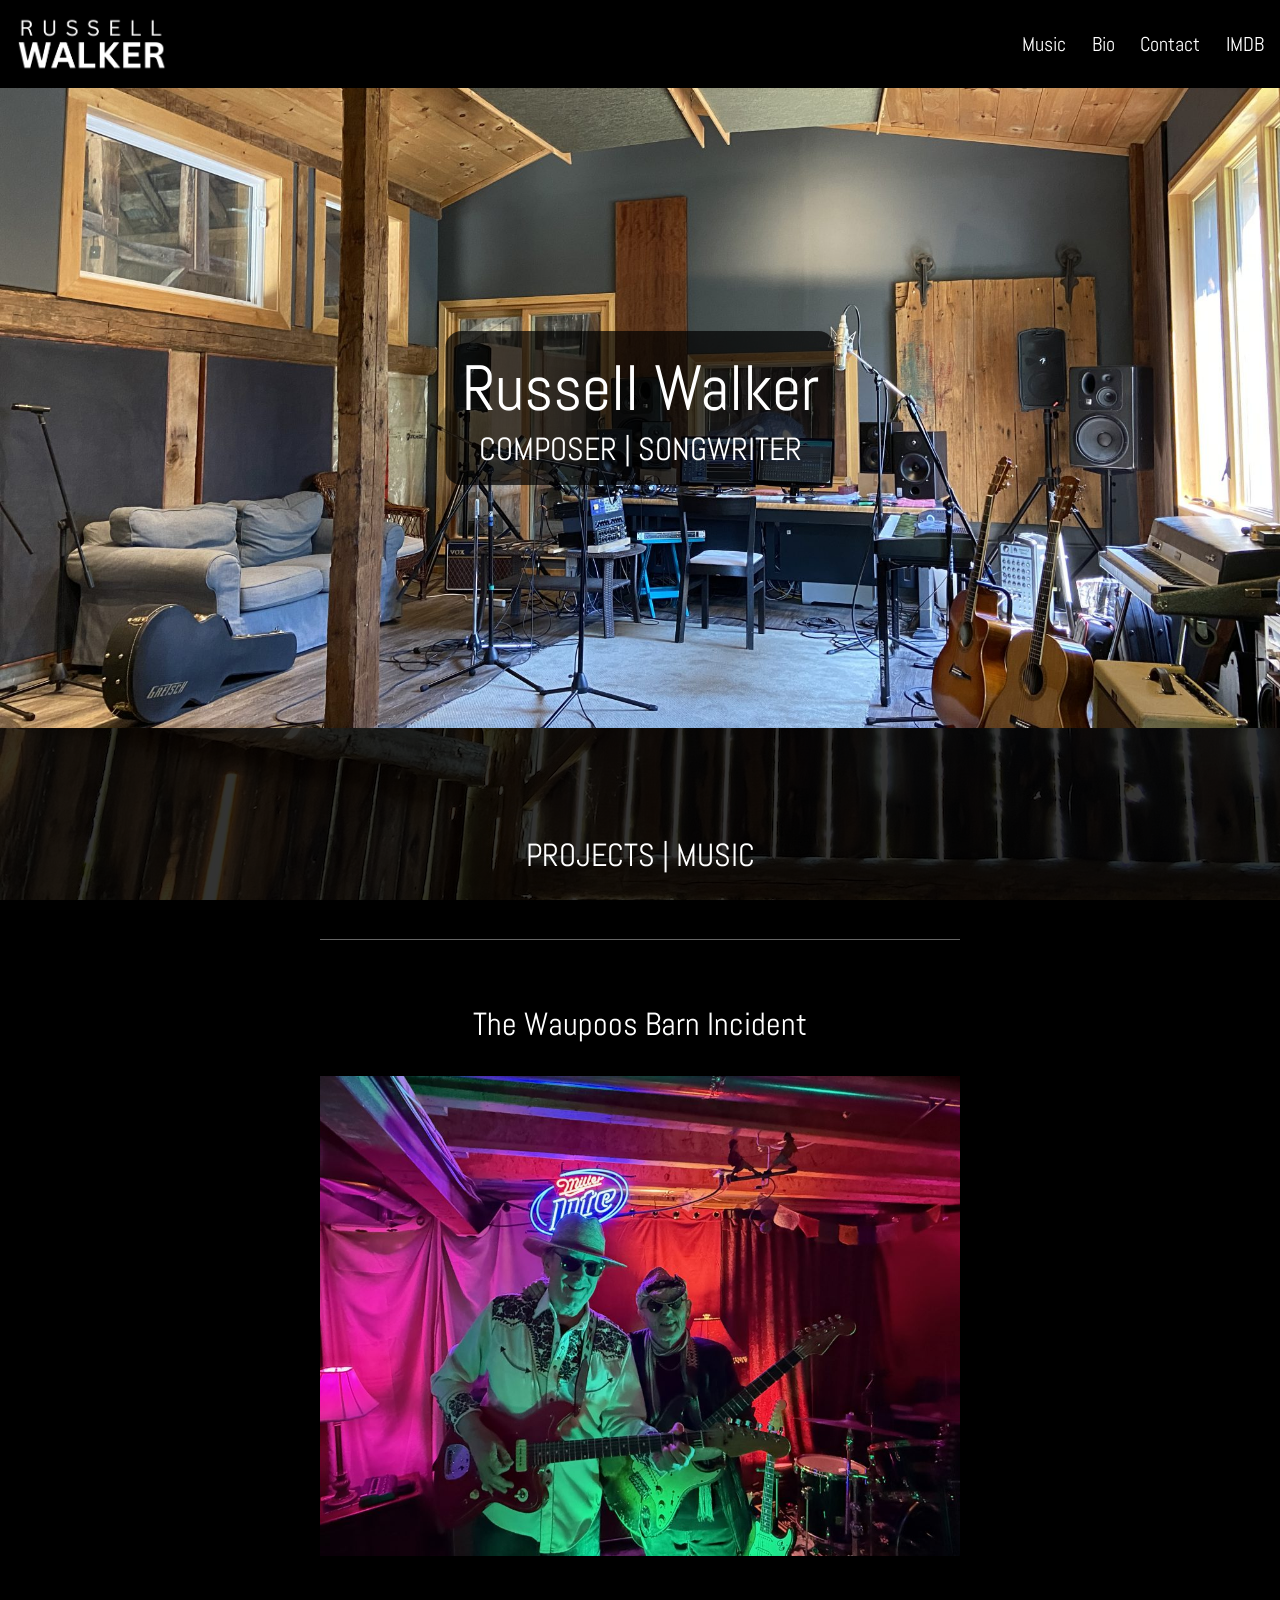
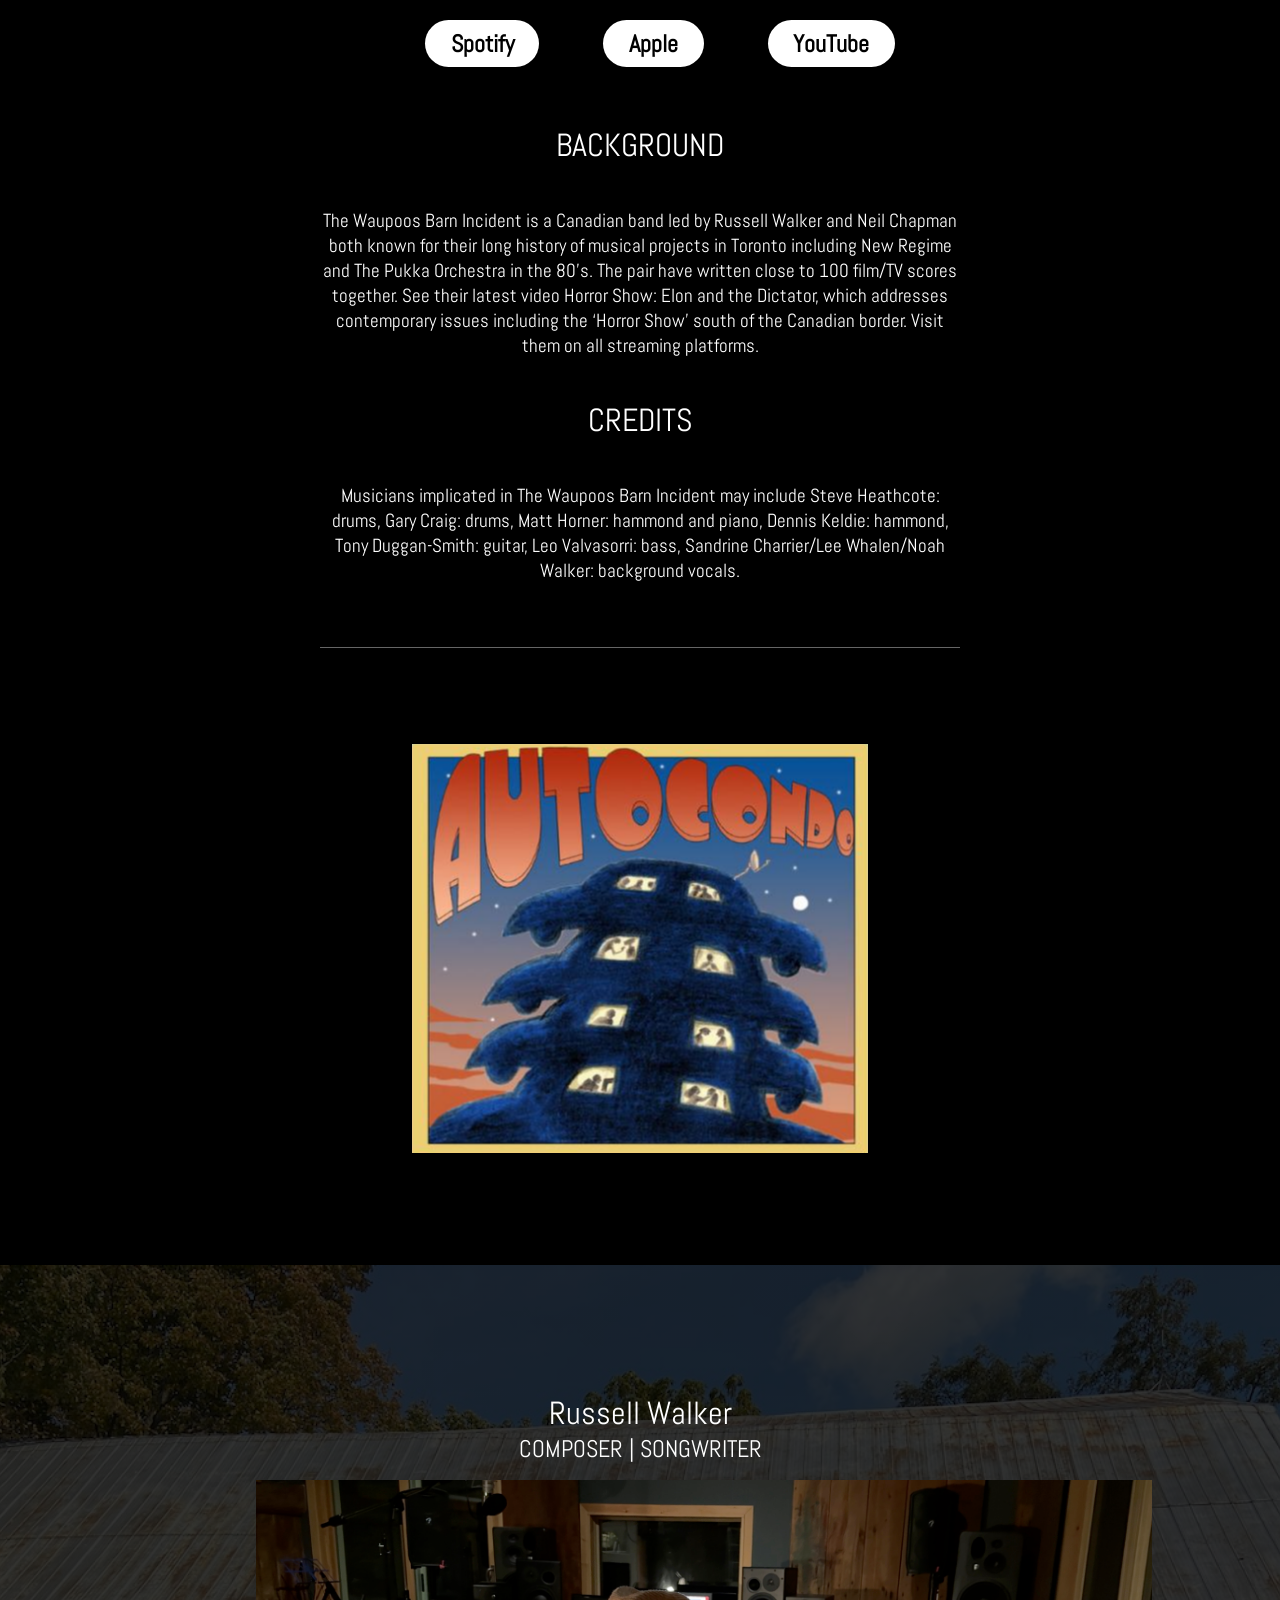
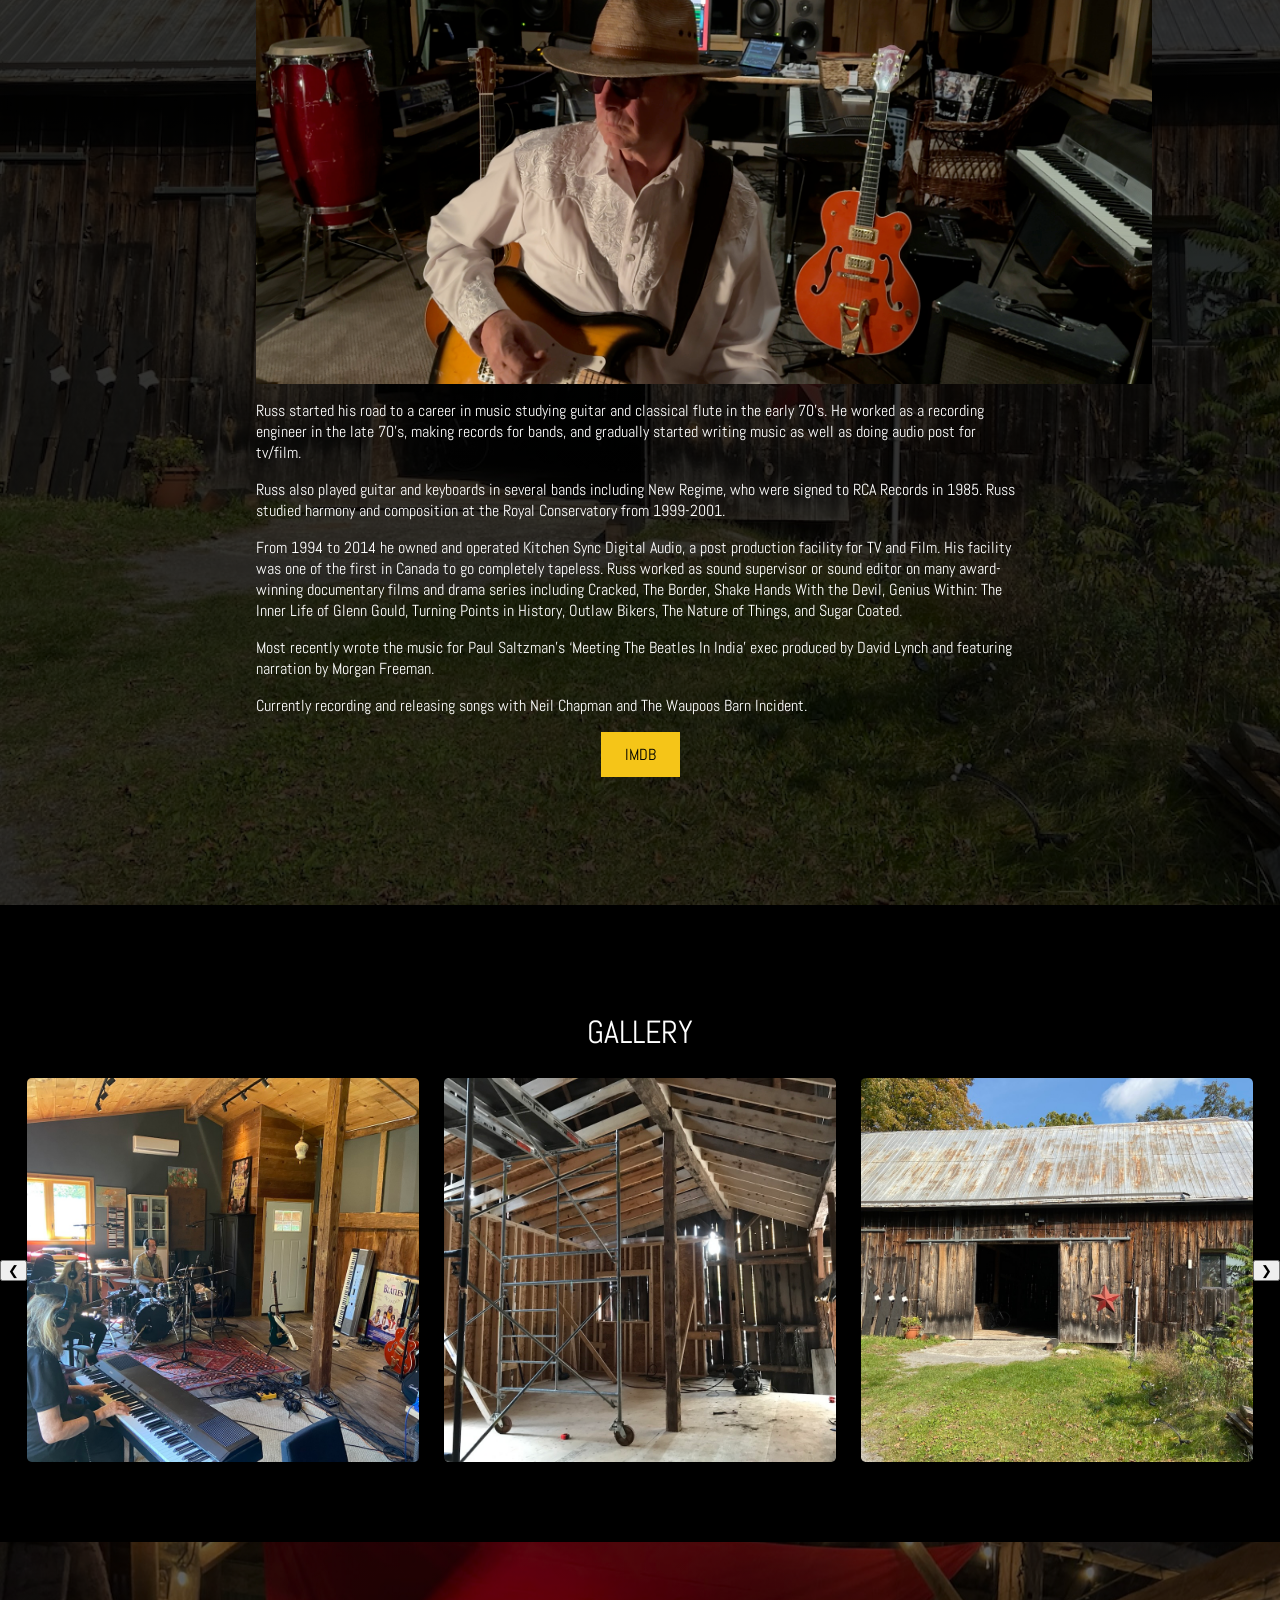
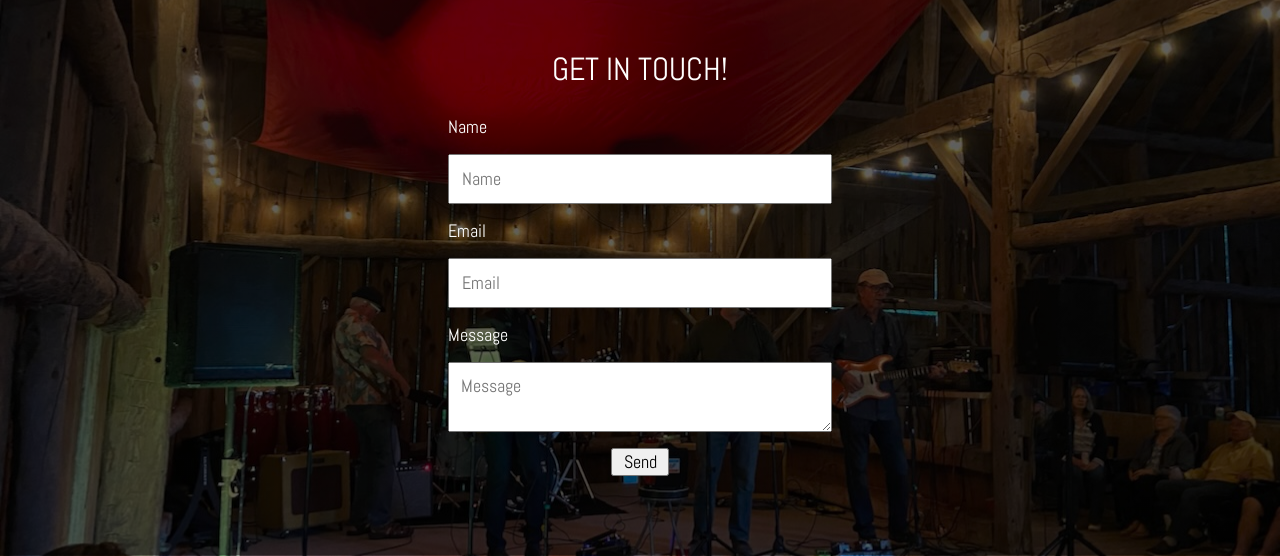
<file: index.html>
<!DOCTYPE html>
<html lang="en">
<head>
    <meta charset="UTF-8">
    <meta name="viewport" content="width=device-width, initial-scale=1.0">
    <meta name="description" content="Russell Walker is a Toronto composer and songwriter with credits across film and television, now recording with The Waupoos Barn Incident.">
    <title>Russell Walker | Composer</title>

    <link href="https://fonts.googleapis.com/css2?family=Abel&display=swap" rel="stylesheet">
    <link rel="stylesheet" href="styles.css">
</head>

<body>
    <a class="skip-link" href="#main-content">Skip to main content</a>
    <header>
        <a href="index.html">
        <img src="./media/images/russell_logo.png" alt="Russell Walker">
        </a>
        <nav>
            <ul>
                <li><a href="#music">Music</a></li>
                <li><a href="#bio">Bio</a></li>
                <li><a href="#contact">Contact</a></li>
                <li><a href="https://www.imdb.com/name/nm0908184/">IMDB</a></li>
            </ul>
        </nav>
    </header>

    <main id="main-content" tabindex="-1">
        <section class="hero">
            <img src="./media/images/main_page_image.jpg" alt="">

            <div class="hero-text">
                <h1>Russell Walker</h1>
                <p>Composer | Songwriter</p>
            </div>
        </section>

        <section id="music" class="music">
            <h2>Projects | Music</h2>
            <hr class="music-divider">
            <section class="featured">
                <h3>The Waupoos Barn Incident</h3>
                <img src="./media/images/waupoos_barn_incident_pic.jpeg" alt="The Waupoos Barn Incident">
                <ul class="social-links">
                    <li><a href="https://open.spotify.com/artist/43kfxdhQNoloYP7Tm9Xw5j">Spotify</a></li>
                    <li><a href="https://music.apple.com/us/artist/the-waupoos-barn-incident/1777601312">Apple</a></li>
                    <li><a href="https://www.youtube.com/@russksynccaw/videos">YouTube</a></li>
                </ul>

                <section class="about">
                    <h4>Background</h4>
                    <p>The Waupoos Barn Incident is a Canadian band led by Russell Walker and Neil Chapman both known for their 
                        long history of musical projects in Toronto including New Regime and The Pukka Orchestra in the 80’s. 
                        The pair have written close to 100 film/TV scores together. See their latest video Horror Show: 
                        Elon and the Dictator, which addresses contemporary issues including the ‘Horror Show’ south of the 
                        Canadian border. Visit them on all streaming platforms.</p>
                    <h4>Credits</h4>
                    <p>Musicians implicated in The Waupoos Barn Incident may include Steve Heathcote: drums, Gary Craig: drums, 
                        Matt Horner: hammond and piano, Dennis Keldie: hammond, Tony Duggan-Smith: guitar, Leo Valvasorri: bass, 
                        Sandrine Charrier/Lee Whalen/Noah Walker: background vocals.</p>
                </section>
            </section>
            <hr class="music-divider">
            <a class="music-tile" href="./autocondo/index.html"><img src="./media/images/autocondo.png" alt="Auto Condo"></a>
        </section>

        <section id="bio" class="bio">
            <div class="bio-content">
                <h2>Russell Walker</h2>
                <p id="bio-lower-title">Composer | Songwriter</p>
                <img src="./media/images/russell_walker.jpg" alt="Russell Walker">
                <p class="bio-text">
                    Russ started his road to a career in music studying guitar and classical flute in the early 70’s. 
                    He worked as a recording engineer in the late 70’s, making records for bands, and gradually started 
                    writing music as well as doing audio post for tv/film.
                </p>
                <p class="bio-text">
                    Russ also played guitar and keyboards in several bands including New Regime, who were signed to RCA 
                    Records in 1985. Russ studied harmony and composition at the Royal Conservatory from 1999-2001.
                </p>
                <p class="bio-text">
                    From 1994 to 2014 he owned and operated Kitchen Sync Digital Audio, a post production facility for 
                    TV and Film. His facility was one of the first in Canada to go completely tapeless. Russ worked as 
                    sound supervisor or sound editor on many award-winning documentary films and drama series including 
                    Cracked, The Border, Shake Hands With the Devil, Genius Within: The Inner Life of Glenn Gould, Turning 
                    Points in History, Outlaw Bikers, The Nature of Things, and Sugar Coated. 
                </p>
                <p class="bio-text">
                    Most recently wrote the music for Paul Saltzman’s ‘Meeting The Beatles In India’ exec produced by David 
                    Lynch and featuring narration by Morgan Freeman.
                </p>
                <p class="bio-text">
                    Currently recording and releasing songs with Neil Chapman and The Waupoos Barn Incident.
                </p>
                <a class="imdb-button" href="https://www.imdb.com/name/nm0908184/">IMDB</a>
            </div>
        </section>

        <section class="gallery">
            <h2>Gallery</h2>

            <div class="carousel">
                <button class="carousel-prev" aria-label="Previous image">
                    &#10094;
                </button>

                <div class="carousel-images" aria-live="polite">
                    <img src="./media/images/slide_band_playing_studio.jpeg" alt="Russell and Neil playing instruments in the studio">
                    <img src="./media/images/slide_barn_construction.jpeg" alt="Building studio in barn">
                    <img src="./media/images/slide_barn_outside.jpeg" alt="Exterior of barn">
                    <img src="./media/images/slide_barns_outside.jpeg" alt="Both red and big barn exterior">
                    <img src="./media/images/slide_neil.jpeg" alt="Neil playing guitar in a store">
                    <img src="./media/images/slide_recording_russ_eddy.jpeg" alt="Russell and Eddy at SoundAdvice recording studio">
                    <img src="./media/images/slide_studio_instruments.jpeg" alt="Studio instruments">
                    <img src="./media/images/slide_studio_russ.jpeg" alt="Russell at SoundAdvice recording studio">
                    <img src="./media/images/slide_studio_russ_neil.jpeg" alt="Russell and Neil in the studio">
                    <img src="./media/images/slide_studio_russ_neil_playing.jpeg" alt="Russell and Neil playing instruments in the studio">
                     
                </div>

                <button class="carousel-next" aria-label="Next image">
                    &#10095;
                </button>
            </div>
        </section>

        <section id="contact" class="contact">
            <h2>Get In Touch!</h2>
            <form 
                action="https://formspree.io/f/mqpkzbdb"
                method="POST"
            >
                <label for="name">Name</label>
                <input type="text" id="name" name="name" placeholder="Name" required>

                <label for="email">Email</label>
                <input type="email" id="email" name="email" placeholder="Email" required>

                <label for="message">Message</label>
                <textarea id="message" name="message" placeholder="Message" required></textarea>

                <button type="submit">Send</button>
            </form>
        </section>
    </main>
    <script src="./scripts.js"></script> 
  </body>
</html>
</file>
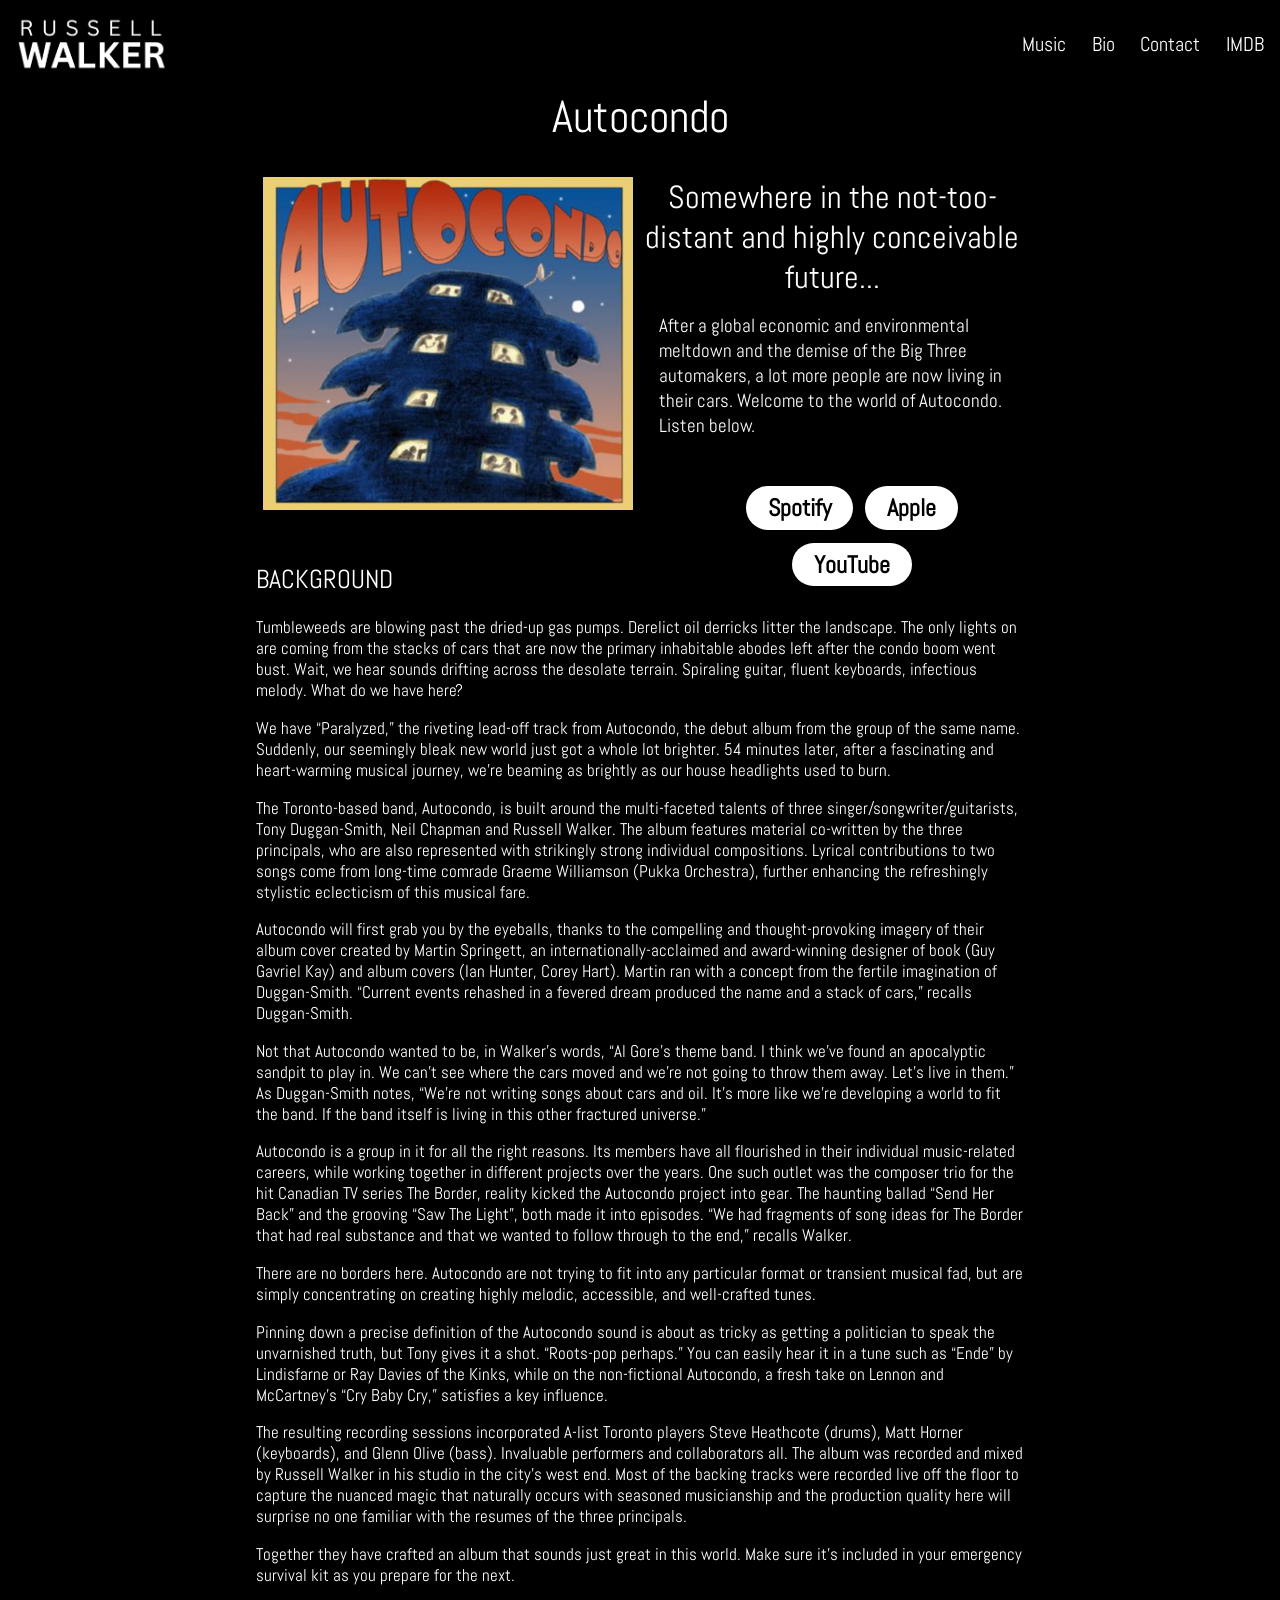
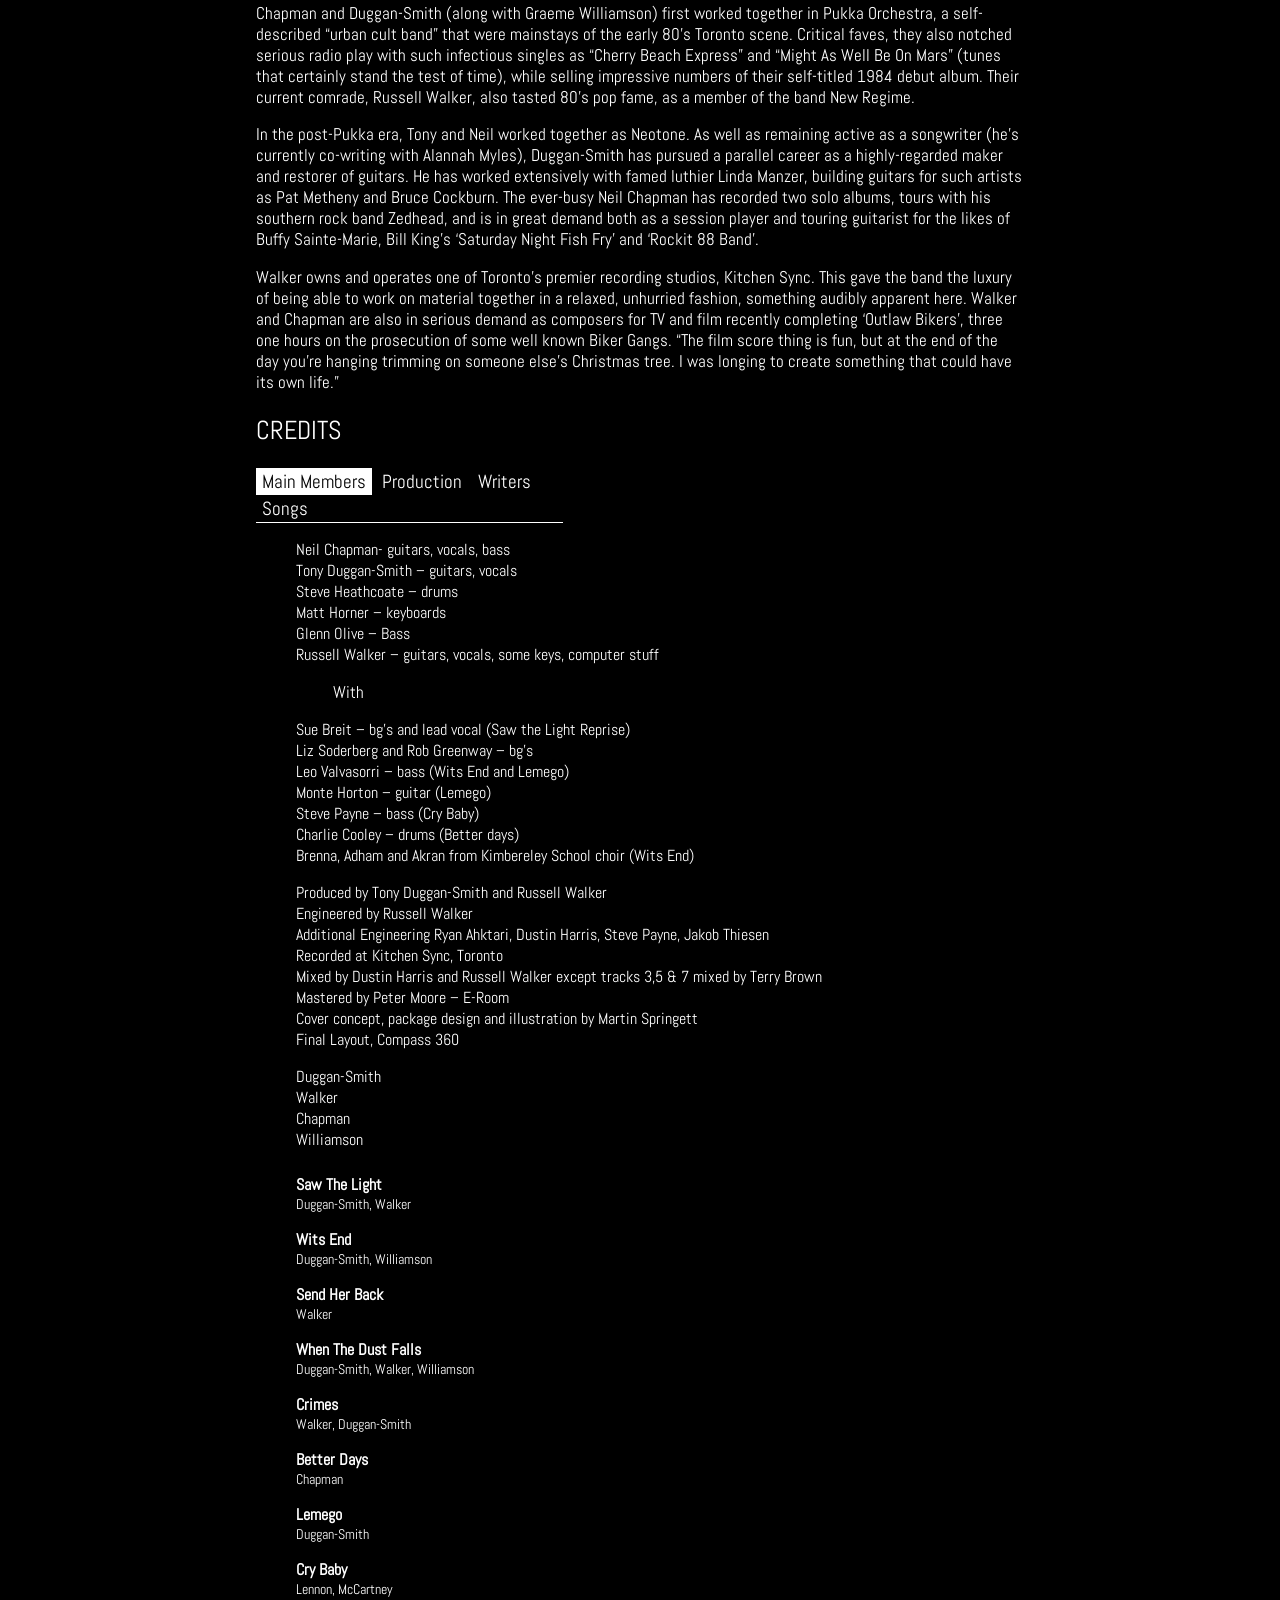
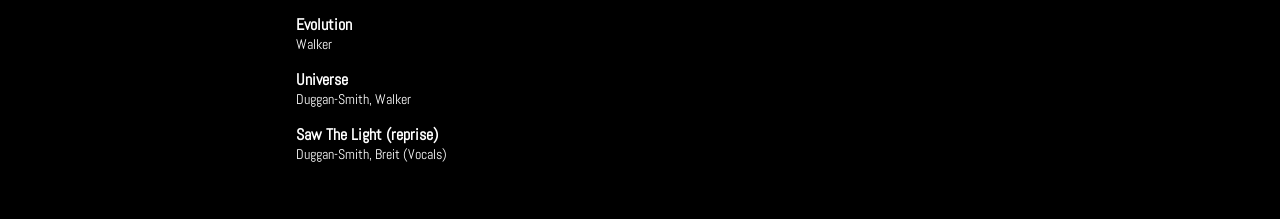
<file: autocondo/index.html>
<!DOCTYPE html>
<html lang="en">
<head>
    <meta charset="UTF-8">
    <meta name="viewport" content="width=device-width, initial-scale=1.0">

    <title>Autocondo | Russell Walker</title>

    <link href="https://fonts.googleapis.com/css2?family=Abel&display=swap" rel="stylesheet">
    <link rel="stylesheet" href="./styles.css">
</head>

<body>
    <a class="skip-link" href="#main-content">Skip to main content</a>
    <header>
        <a href="../index.html">
        <img src="../media/images/russell_logo.png" alt="Russell Walker">
        </a>
        <nav>
            <ul>
                <li><a href="../index.html#music">Music</a></li>
                <li><a href="../index.html#bio">Bio</a></li>
                <li><a href="../index.html#contact">Contact</a></li>
                <li><a href="https://www.imdb.com/name/nm0908184/">IMDB</a></li>
            </ul>
        </nav>
    </header>

    <main id="main-content" tabindex="-1">
        <h1>Autocondo</h1>
        <section class="hero">
            <img src="../media/images/autocondo.png" alt="">
            <div class="hero-text">
                <h2>Somewhere in the not-too-distant and highly conceivable future...</h2>
                <p>After a global economic and environmental meltdown and the demise of the Big 
                   Three automakers, a lot more people are now living in their cars. Welcome to 
                   the world of Autocondo. Listen below.</p>
            
                <ul class="social-links">
                    <li><a href="https://open.spotify.com/artist/1VASIGfXllUAtYrJ89UW1N">Spotify</a></li>
                    <li><a href="https://music.apple.com/ca/artist/autocondo/295886197">Apple</a></li>
                    <li><a href="https://www.youtube.com/channel/UC-rkwxSqANpYwhd_JVwvIKQ">YouTube</a></li>
                </ul>
            </div>  
        </section>

        <section class="about">
            <h2>Background</h2>
            <p>Tumbleweeds are blowing past the dried-up gas pumps. Derelict oil derricks litter the landscape. 
               The only lights on are coming from the stacks of cars that are now the primary inhabitable abodes 
               left after the condo boom went bust. Wait, we hear sounds drifting across the desolate terrain. 
               Spiraling guitar, fluent keyboards, infectious melody. What do we have here?</p>
            <p>We have “Paralyzed,” the riveting lead-off track from Autocondo, the debut album from the group of 
               the same name. Suddenly, our seemingly bleak new world just got a whole lot brighter. 54 minutes later, 
               after a fascinating and heart-warming musical journey, we’re beaming as brightly as our house headlights 
               used to burn.</p>
            <p>The Toronto-based band, Autocondo, is built around the multi-faceted talents of three singer/songwriter/guitarists, 
               Tony Duggan-Smith, Neil Chapman and Russell Walker. The album features material co-written by the three principals, 
               who are also represented with strikingly strong individual compositions. Lyrical contributions to two songs come from 
               long-time comrade Graeme Williamson (Pukka Orchestra), further enhancing the refreshingly stylistic eclecticism of this 
               musical fare.</p>
            <p>Autocondo will first grab you by the eyeballs, thanks to the compelling and thought-provoking imagery of their album 
               cover created by Martin Springett, an internationally-acclaimed and award-winning designer of book (Guy Gavriel Kay) 
               and album covers (Ian Hunter, Corey Hart). Martin ran with a concept from the fertile imagination of Duggan-Smith. 
               “Current events rehashed in a fevered dream produced the name and a stack of cars,” recalls Duggan-Smith.</p>
            <p>Not that Autocondo wanted to be, in Walker’s words, “Al Gore’s theme band. I think we’ve found an apocalyptic sandpit 
               to play in. We can’t see where the cars moved and we’re not going to throw them away. Let’s live in them.” 
               As Duggan-Smith notes, “We’re not writing songs about cars and oil. It’s more like we’re developing a world to fit the 
               band. If the band itself is living in this other fractured universe.”</p>
            <p>Autocondo is a group in it for all the right reasons. Its members have all flourished in their individual music-related 
               careers, while working together in different projects over the years. One such outlet was the composer trio for the hit 
               Canadian TV series The Border, reality kicked the Autocondo project into gear. The haunting ballad “Send Her Back” and 
               the grooving “Saw The Light”, both made it into episodes. “We had fragments of song ideas for The Border that had real 
               substance and that we wanted to follow through to the end,” recalls Walker.</p>
            <p>There are no borders here. Autocondo are not trying to fit into any particular format or transient musical fad, 
               but are simply concentrating on creating highly melodic, accessible, and well-crafted tunes.</p>
            <p>Pinning down a precise definition of the Autocondo sound is about as tricky as getting a politician to speak the 
               unvarnished truth, but Tony gives it a shot. “Roots-pop perhaps.” You can easily hear it in a tune such as “Ende” 
               by Lindisfarne or Ray Davies of the Kinks, while on the non-fictional Autocondo, a fresh take on Lennon and McCartney’s 
               “Cry Baby Cry,” satisfies a key influence.</p>
            <p>The resulting recording sessions incorporated A-list Toronto players Steve Heathcote (drums), Matt Horner (keyboards), 
               and Glenn Olive (bass). Invaluable performers and collaborators all. The album was recorded and mixed by Russell Walker 
               in his studio in the city’s west end. Most of the backing tracks were recorded live off the floor to capture the nuanced 
               magic that naturally occurs with seasoned musicianship and the production quality here will surprise no one familiar with 
               the resumes of the three principals.</p>
            <p>Together they have crafted an album that sounds just great in this world. Make sure it’s included in your emergency 
               survival kit as you prepare for the next.</p>
            <p>Chapman and Duggan-Smith (along with Graeme Williamson) first worked together in Pukka Orchestra, a self-described 
               “urban cult band” that were mainstays of the early 80's Toronto scene. Critical faves, they also notched serious radio 
               play with such infectious singles as “Cherry Beach Express” and “Might As Well Be On Mars” (tunes that certainly stand 
               the test of time), while selling impressive numbers of their self-titled 1984 debut album. Their current comrade, 
               Russell Walker, also tasted 80's pop fame, as a member of the band New Regime.</p>
            <p>In the post-Pukka era, Tony and Neil worked together as Neotone. As well as remaining active as a songwriter (he’s currently 
               co-writing with Alannah Myles), Duggan-Smith has pursued a parallel career as a highly-regarded maker and restorer of guitars. 
               He has worked extensively with famed luthier Linda Manzer, building guitars for such artists as Pat Metheny and Bruce Cockburn. 
               The ever-busy Neil Chapman has recorded two solo albums, tours with his southern rock band Zedhead, and is in great demand both 
               as a session player and touring guitarist for the likes of Buffy Sainte-Marie, Bill King’s ‘Saturday Night Fish Fry’ and ‘Rockit 
               88 Band’.</p>
            <p>Walker owns and operates one of Toronto’s premier recording studios, Kitchen Sync. This gave the band the luxury of being able to 
               work on material together in a relaxed, unhurried fashion, something audibly apparent here. Walker and Chapman are also in serious 
               demand as composers for TV and film recently completing ‘Outlaw Bikers’, three one hours on the prosecution of some well known Biker 
               Gangs. “The film score thing is fun, but at the end of the day you’re hanging trimming on someone else’s Christmas tree. I was 
               longing to create something that could have its own life.”</p>

            <h2>Credits</h2>

            <div class="credits-tabs">
                <button class="active" type="button" data-tab="members">Main Members</button>
                <button type="button" data-tab="production">Production</button>
                <button type="button" data-tab="writers">Writers</button>
                <button type="button" data-tab="songs">Songs</button>
            </div>
            <div class="credits-panel" id="members">
                <ul>
                    <li>Neil Chapman- guitars, vocals, bass</li>
                    <li>Tony Duggan-Smith – guitars, vocals</li>
                    <li>Steve Heathcoate – drums</li>
                    <li>Matt Horner – keyboards</li>
                    <li>Glenn Olive – Bass</li>
                    <li>Russell Walker – guitars, vocals, some keys, computer stuff</li>
                </ul>
                <h3>With</h3>
                <ul>
                    <li>Sue Breit – bg’s and lead vocal (Saw the Light Reprise)</li>
                    <li>Liz Soderberg and Rob Greenway – bg’s</li>
                    <li>Leo Valvasorri – bass (Wits End and Lemego)</li>
                    <li>Monte Horton – guitar (Lemego)</li>
                    <li>Steve Payne – bass (Cry Baby)</li>
                    <li>Charlie Cooley – drums (Better days)</li>
                    <li>Brenna, Adham and Akran from Kimbereley School choir (Wits End)</li>
                </ul>
            </div>

            <div class="credits-panel" id="production">
                <ul>
                    <li>Produced by Tony Duggan-Smith and Russell Walker</li>
                    <li>Engineered by Russell Walker</li>
                    <li>Additional Engineering Ryan Ahktari, Dustin Harris, Steve Payne, Jakob Thiesen</li>
                    <li>Recorded at Kitchen Sync, Toronto</li>
                    <li>Mixed by Dustin Harris and Russell Walker except tracks 3,5 & 7 mixed by Terry Brown</li>
                    <li>Mastered by Peter Moore – E-Room</li>
                    <li>Cover concept, package design and illustration by Martin Springett</li>
                    <li>Final Layout, Compass 360</li>
                </ul>
            </div>

            <div class="credits-panel" id="writers">
                <ul>
                    <li>Duggan-Smith</li>
                    <li>Walker</li>
                    <li>Chapman</li>
                    <li>Williamson</li>
                </ul>
            </div>

            <div class="credits-panel" id="songs">
                <ul class="song-list">
                    <li>
                        <strong>Saw The Light</strong>
                        <span>Duggan-Smith, Walker</span>
                    </li>

                    <li>
                        <strong>Wits End</strong>
                        <span>Duggan-Smith, Williamson</span>
                    </li>

                    <li>
                        <strong>Send Her Back</strong>
                        <span>Walker</span>
                    </li>

                    <li>
                        <strong>When The Dust Falls</strong>
                        <span>Duggan-Smith, Walker, Williamson</span>
                    </li>

                    <li>
                        <strong>Crimes</strong>
                        <span>Walker, Duggan-Smith</span>
                    </li>

                    <li>
                        <strong>Better Days</strong>
                        <span>Chapman</span>
                    </li>

                    <li>
                        <strong>Lemego</strong>
                        <span>Duggan-Smith</span>
                    </li>

                    <li>
                        <strong>Cry Baby</strong>
                        <span>Lennon, McCartney</span>
                    </li>

                    <li>
                        <strong>Evolution</strong>
                        <span>Walker</span>
                    </li>

                    <li>
                        <strong>Universe</strong>
                        <span>Duggan-Smith, Walker</span>
                    </li>

                    <li>
                        <strong>Saw The Light (reprise)</strong>
                        <span>Duggan-Smith, Breit (Vocals)</span>
                    </li>
                </ul>
            </div>
        </section>
    </main>
    <script src="./auto_scripts.js"></script> 
</body>
</html>
</file>
<file: styles.css>
body {
    background-color: black;
    margin: 0;
    font-family: "Abel", sans-serif;
    color: white;
}

main {
    background-image:
        linear-gradient(rgba(0, 0, 0, 0.8), rgba(0, 0, 0, 0.8)),
        url("./media/images/barn_background.jpeg");

    background-attachment: fixed;
    background-size: cover;
    background-position: center;
}

header {
    display: flex;
    padding: 1rem;
    align-items: center;

    position: sticky;
    top: 0;
    z-index: 1000;
    background-color: rgba(0, 0, 0, 0.7);
}

header > a {
    margin: 0;
}

header > a img {
    height: 3.5rem;
    width: auto;
    display: block;
    margin: 0;
}

nav {
    margin-left: auto;
}

nav ul {
    display: flex;
    justify-content: space-evenly;
    gap: clamp(0.5rem, 2vw, 2rem);

    margin: 0;
    padding: 0;
}

nav li {
    list-style-type: none;
}

nav li a {
    color: white;
    text-decoration: none;
    font-size: clamp(1rem, 2vw, 1.25rem);
}

.hero {
    position: relative;
    height: clamp(20rem, 50vw, 50rem);
}

.hero img {
    width: 100%;
    height: 100%;
    object-fit: cover;
    display: block;
}

.hero-text {
    position: absolute;
    top: 50%;
    left: 50%;
    transform: translate(-50%, -50%);
    color: white;
    text-align: center;
    background-color: rgba(0, 0, 0, 0.7);
    padding: 1rem;
    border-radius: 1rem;
}

.hero-text h1 {
    font-size: clamp(2rem, 5vw, 4.5rem);
    font-weight: 350;
    margin: 0;
}

.hero-text p {
    font-size: clamp(1.0rem, 2.5vw, 2rem);
    font-weight: 350;
    margin: 0;
    text-transform: uppercase;
}

.music {
    padding-top: 5rem;
    padding-bottom: 5rem;
}

.music h2 {
    font-size: clamp(2rem, 2.5vw, 2.5rem);
    font-weight: 300;
    text-align: center;
    text-transform: uppercase;
}

.music-divider {
    width: 50%;
    margin: clamp(2rem, 5vw, 5rem) auto;
    border: 0;
    border-top: 1px solid rgba(255, 255, 255, 0.4);
}

.featured {
    width: 50%;
    margin: 0 auto;
}

.featured h3 {
    font-size: clamp(1.0rem, 2.5vw, 2.5rem);
    font-weight: 350;
    margin: 0;
    text-align: center;
}

.featured img {
    width: 100%;
    height: 100%;
    object-fit: cover;
    display: block;
    padding-top: 2rem;
    padding-bottom: 2rem;
}

.social-links {
    padding-top: 1rem;
    padding-bottom: 1rem;
    display: flex;
    justify-content: center;
    gap: clamp(0.75rem, 5vw, 5rem);
}

.social-links li {
    list-style: none;
}

.social-links li a {
    display: inline-block;
    background-color: white;
    color: black;

    padding: clamp(0.3rem, 1vw, 0.5rem)
            clamp(0.8rem, 2vw, 2rem);

    border-radius: 9999px;

    text-decoration: none;
    font-size: clamp(1rem, 2vw, 1.5rem);
    font-weight: 600;
}

.featured .about {
    width: 100%;
    margin: 0 auto;
    text-align: center;
}

.featured .about h4 {
    font-size: clamp(1.0rem, 2.5vw, 2rem);
    font-weight: 300;
    text-transform: uppercase;
}

.featured .about p {
    font-size: clamp(1rem, 1.5vw, 1.5rem);
    font-weight: 250;
}

.music-tile {
    display: block;
    width: 40%;
    margin: 0 auto;
    padding-top: 2rem;
    padding-bottom: 2rem;
}

.music-tile img {
    width: 100%;
    aspect-ratio: 5 / 4;
    object-fit: contain;
    display: block;
    margin: 0 auto;
}

.bio {
    background-image:
        linear-gradient(rgba(0, 0, 0, 0.8), rgba(0, 0, 0, 0.8)),
        url("./media/images/barn_bio_background.jpeg");
    padding-top: 8rem;
    padding-bottom: 8rem;
    background-size: cover;
    background-position: center;
    background-repeat: no-repeat;
}

.bio-content {
    width: 60%;
    margin: 0 auto;
}

.bio h2 {
    font-size: clamp(2rem, 2.5vw, 2.5rem);
    font-weight: 300;
    text-align: center;
    margin: 0;
}

.bio #bio-lower-title {
    font-size: clamp(1.0rem, 2vw, 1.5rem);
    font-weight: 350;
    text-align: center;
    margin: 0 auto;
    margin-bottom: 1rem;
    text-transform: uppercase;
}

.bio img {
    width: clamp(12rem, 70vw, 65rem);
    height: auto;
    display: block;
    margin: 0 auto;
    margin-bottom: 1rem;
}

.bio .bio-text {
    font-size: clamp(1rem, 1.2vw, 1.2rem);
    font-weight: 200;
}

.imdb-button {
    display: block;
    width: fit-content;
    margin-left: auto;
    margin-right: auto;

    padding: 0.75rem 1.5rem;
    background-color: #f5c518;
    color: black;
    text-decoration: none;
}

.gallery {
    padding-top: 5rem;
    padding-bottom: 5rem;
}

.gallery h2 {
    font-size: clamp(2rem, 2.5vw, 2.5rem);
    font-weight: 300;
    text-align: center;
    text-transform: uppercase;
}

.carousel {
    display: flex;
    align-items: center;
    width: 100%;
    height: clamp(15rem, 30vw, 30rem);
}

.carousel-images {
    display: flex;
    flex: 1;
    min-width: 0;
    height: 100%;
    gap: clamp(0.5rem, 2vw, 2rem);
}

.carousel-images img {
    flex: 1 1 0;
    min-width: 0;
    height: 100%;
    object-fit: cover;
    display: block;
    border-radius: 0.3rem;
}

.carousel-prev,
.carousel-next {
    flex-shrink: 0;
}

.contact {
    padding-top: 5rem;
    padding-bottom: 5rem;
    width: 100%;
    background-image:
        linear-gradient(rgba(0, 0, 0, 0.6), rgba(0, 0, 0, 0.6)),
        url("./media/images/barn_live_music.jpeg");
    background-size: cover;
    background-position: center;
    background-repeat: no-repeat;
}

.contact h2 {
    font-size: clamp(2rem, 2.5vw, 2.5rem);
    font-weight: 300;
    text-align: center;
    text-transform: uppercase
}

form {
    display: flex;
    flex-direction: column;
    gap: 1rem;
    width: clamp(20rem, 30%, 35rem);
    margin: 0 auto;
}

form label,
form input,
form textarea,
form button {
    font-family: inherit;
    font-size: 1.1rem;
}

form input,
form textarea {
    padding: 0.75rem;
}

.contact button {
    width: 15%;
    margin: 0 auto;
}

a {
    transition: opacity 0.2s ease;
}

a:hover {
    opacity: 0.7;
}

a:focus-visible {
    outline: 2px solid white;
    outline-offset: 4px;
}

button {
    cursor: pointer;
}

button:hover {
    opacity: 0.8;
}

button:focus-visible {
    outline: 3px solid white;
    outline-offset: 3px;
}

input:focus-visible,
textarea:focus-visible {
    outline: 3px solid white;
    outline-offset: 2px;
}

.music-tile:focus-visible {
    outline: none;
}

.music-tile:focus-visible img {
    outline: 3px solid white;
    outline-offset: 4px;
}

.skip-link {
    position: absolute;
    left: -9999px;
}

.skip-link:focus {
    left: 1rem;
    top: 1rem;
    z-index: 2000;
    background: white;
    color: black;
    padding: 0.75rem 1rem;
}
</file>
<file: autocondo/styles.css>
body {
    background-color: black;
    margin: 0;
    font-family: "Abel", sans-serif;
    color: white;
}

li {
    list-style-type: none;
}

header {
    display: flex;
    padding: 1rem;
    align-items: center;

    position: sticky;
    top: 0;
    z-index: 1000;
    background-color: rgba(0, 0, 0, 0.7);
}

header > a {
    margin: 0;
}

header > a img {
    height: 3.5rem;
    width: auto;
    display: block;
    margin: 0;
}

nav {
    margin-left: auto;
}

nav ul {
    display: flex;
    justify-content: space-evenly;
    gap: clamp(0.5rem, 2vw, 2rem);

    margin: 0;
    padding: 0;
}

nav li a {
    color: white;
    text-decoration: none;
    font-size: clamp(1rem, 2vw, 1.25rem);
}

h1 {
    font-size: clamp(1.5rem, 3.5vw, 4rem);
    font-weight: 350;
    margin: 0;
    text-align: center;
    padding-bottom: 2rem;
}

.hero {
    width: 60%;
    margin: 0 auto;
    display: flex;
    height: clamp(20rem, 26vw, 24rem);
}

.hero h2 {
    font-size: clamp(1.5rem, 2.5vw, 3rem);
    font-weight: 350;
    margin: 0;
    text-align: center;
}

.hero-text {
    display: flex;
    flex-direction: column;
    justify-content: space-between;
}

.hero-text h2,
.hero-text p {
    margin: 0;
}

.hero-text p {
    width: 90%;
    margin: 0 auto;
    padding-top: 1rem;
    padding-bottom: 1rem;
}

.hero img {
    display: block;
    object-fit: contain;
    height: 100%;
    border-radius: 0.5rem;
}

.hero > img,
.hero-text {
    flex: 1;
    min-width: 0;
}

.hero-text p {
    font-size: clamp(1rem, 1.5vw, 1.5rem);
    font-weight: 250;
}

.credits-tabs button:focus-visible {
    outline: 3px solid white;
    outline-offset: 3px;
}

.social-links {
    padding-top: 1rem;
    padding-bottom: 1rem;
    display: flex;
    justify-content: center;
    gap: clamp(0.25rem, 1vw, 1rem);
    flex-wrap: wrap;
}

.social-links li {
    list-style-type: none;
}

.social-links li a {
    display: inline-block;
    background-color: white;
    color: black;

    padding: clamp(0.3rem, 0.8vw, 0.4rem)
            clamp(0.8rem, 1.7vw, 1.7rem);

    border-radius: 9999px;

    text-decoration: none;
    font-size: clamp(1rem, 2vw, 1.5rem);
    font-weight: 600;
}

.about {
    width: 60%;
    margin: 0 auto;
    padding-top: 2rem;
    padding-bottom: 2rem;
}

.about h2 {
    font-size: clamp(1rem, 2vw, 2rem);
    font-weight: 300;
    text-transform: uppercase;
}

.about p {
    font-size: clamp(1rem, 1.3vw, 1.3rem);
    font-weight: 250;
}

.about h3 {
    font-size: clamp(1rem, 1.5vw, 1.5rem);
    font-weight: 300;
}

.about ul {
    display: flex;
    flex-direction: column;
}

.credits-tabs {
    width: 40%;
    border-bottom: 1px solid white;
}

.credits-tabs button {
    font-family: inherit;
    font-size: clamp(1rem, 1.5vw, 1.5rem);
    font-weight: 300;
    background-color: black;
    color: white;
    border: none;
}

.credits-tabs button.active {
    background-color: white;
    color: black;
}

.credits-panel h3 {
    font-size: clamp(1rem, 1.3vw, 1.3rem);
    font-weight: 300;
    margin-left: 10%;
}

.song-list li {
    display: flex;
    flex-direction: column;
    padding-top: 0.5rem;
    padding-bottom: 0.5rem;
}

.song-list span {
    font-size: 0.9em;
}

@media (max-width: 900px) {
    .hero {
        flex-direction: column;
        height: auto;
    }

    .hero > img,
    .hero-text {
        width: 100%;
    }
}

a {
    transition: opacity 0.2s ease;
}

a:hover {
    opacity: 0.7;
}

a:focus-visible {
    outline: 2px solid white;
    outline-offset: 4px;
}

.social-links a:hover {
    opacity: 0.8;
    transform: scale(1.03);
}

.social-links a:focus-visible {
    outline: 3px solid white;
    outline-offset: 3px;
}

.skip-link {
    position: absolute;
    left: -9999px;
}

.skip-link:focus {
    left: 1rem;
    top: 1rem;
    z-index: 2000;
    background: white;
    color: black;
    padding: 0.75rem 1rem;
}
</file>
